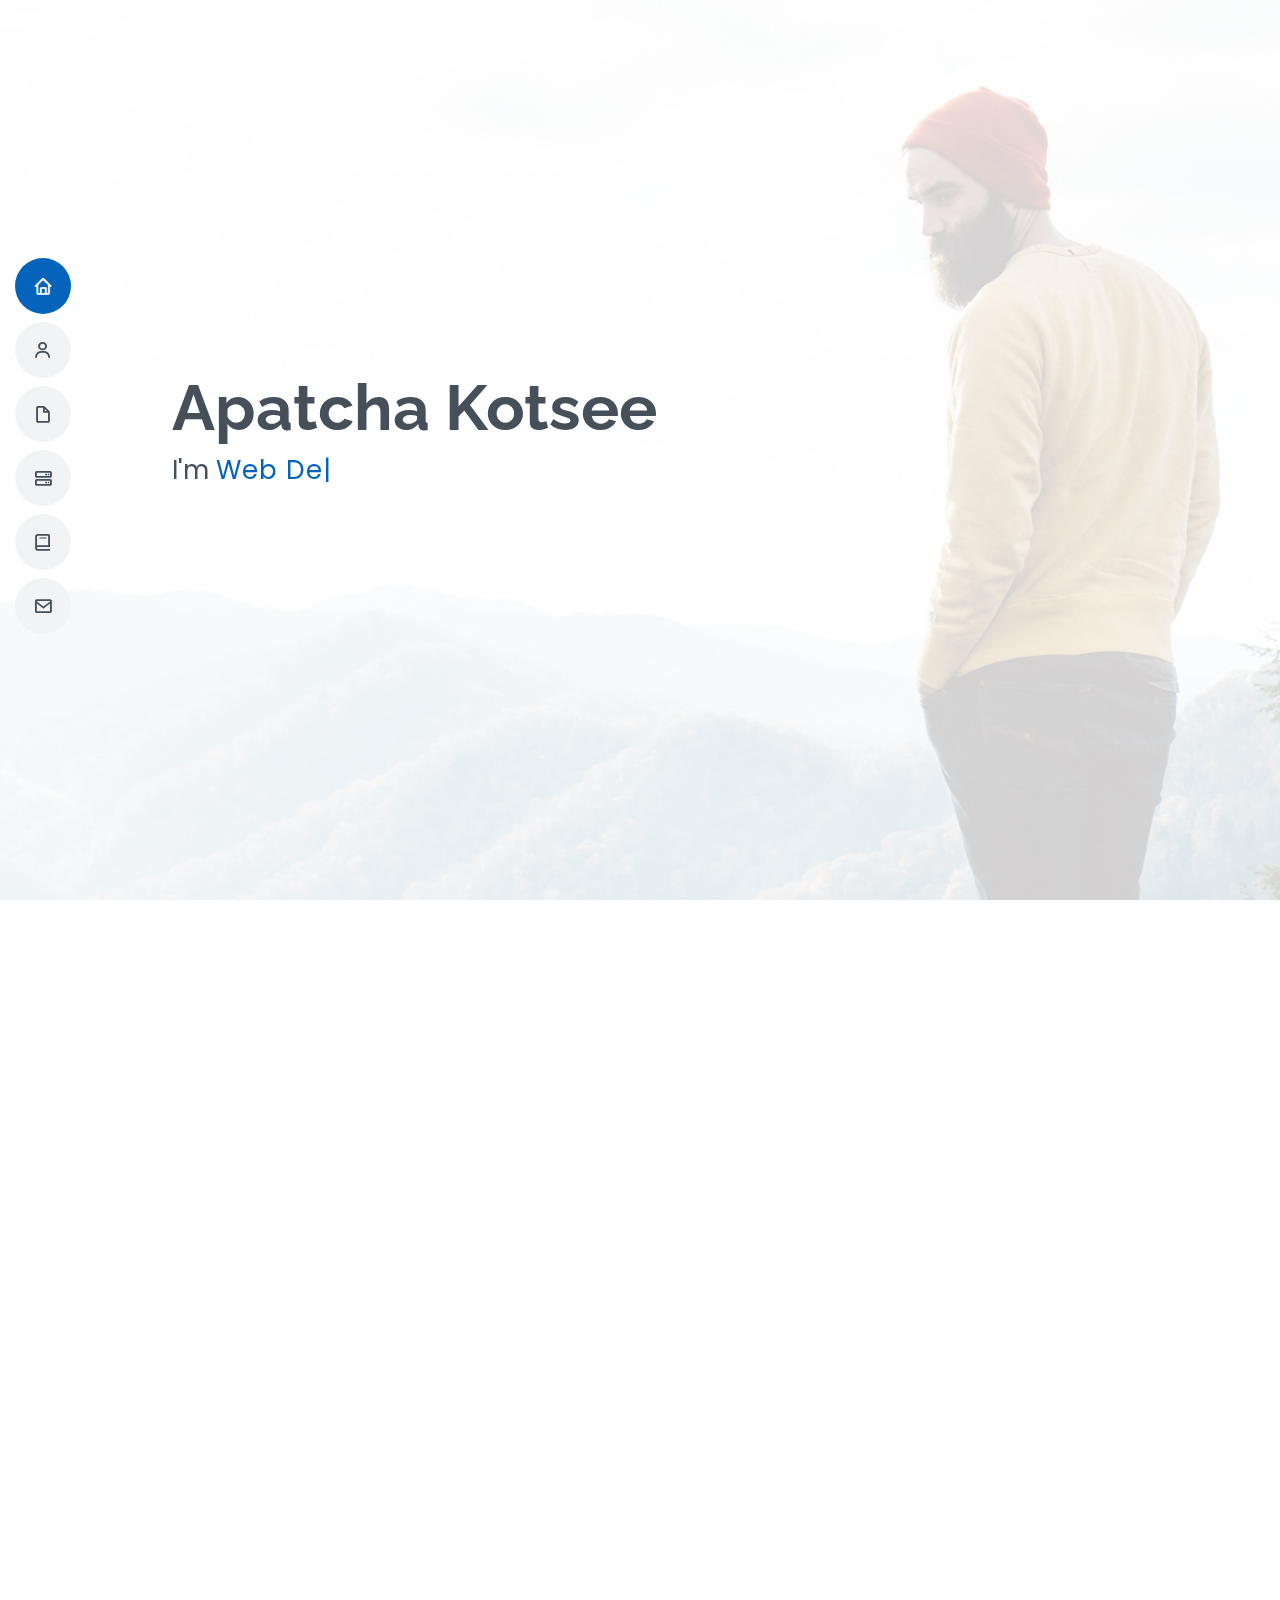
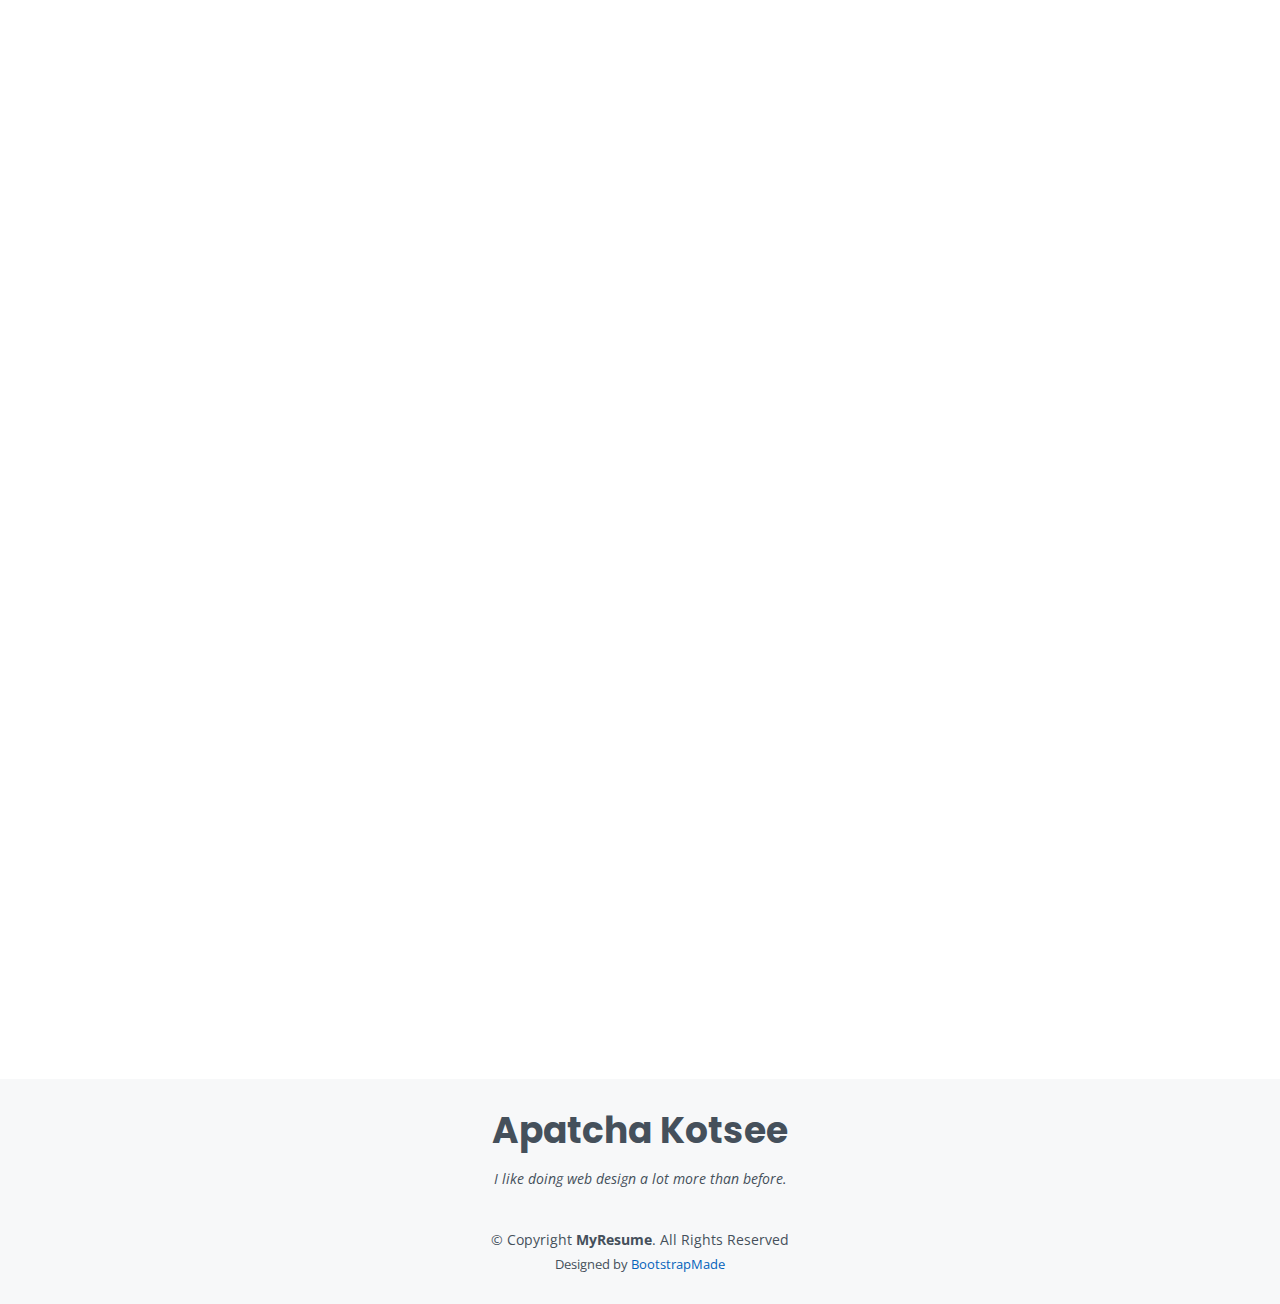
<file: index.html>
<!DOCTYPE html>
<html lang="en">
  <head>
    <meta http-equiv="content-type" content="text/html; charset=utf-8">
    <meta content="width=device-width, initial-scale=1.0" name="viewport">
    <title>Apatcha Kotsee's RESUME</title>
    <!-- Favicons -->
    <link href="assets/img/favicon.png" rel="icon">
    <link href="assets/img/apple-touch-icon.png" rel="apple-touch-icon">
    <!-- Google Fonts -->
    <link href="https://fonts.googleapis.com/css?family=Open+Sans:300,300i,400,400i,600,600i,700,700i%7CRaleway:300,300i,400,400i,500,500i,600,600i,700,700i%7CPoppins:300,300i,400,400i,500,500i,600,600i,700,700i"

      rel="stylesheet">
    <meta name="author" content="Apatcha Kotsee">
    <meta name="description" content="Apatcha Kotsee's Resume and About Fact such as Education and Experience">
    <meta name="keywords" content="Apatcha Kotsee, RESUME, Web Designer, ABOUT, SKILLS, FACT">
    <!-- Vendor CSS Files -->
    <link href="assets/vendor/aos/aos.css" rel="stylesheet">
    <link href="assets/vendor/bootstrap/css/bootstrap.min.css" rel="stylesheet">
    <link href="assets/vendor/bootstrap-icons/bootstrap-icons.css" rel="stylesheet">
    <link href="assets/vendor/boxicons/css/boxicons.min.css" rel="stylesheet">
    <link href="assets/vendor/glightbox/css/glightbox.min.css" rel="stylesheet">
    <link href="assets/vendor/swiper/swiper-bundle.min.css" rel="stylesheet">
    <!-- Template Main CSS File -->
    <link href="assets/css/style.css" rel="stylesheet">
    <!-- =======================================================
  * Template Name: MyResume - v4.9.2  * Template URL: https://bootstrapmade.com/free-html-bootstrap-template-my-resume/  * Author: BootstrapMade.com  * License: https://bootstrapmade.com/license/  ======================================================== -->
  </head>
  <body> <!-- ======= Mobile nav toggle button ======= -->
    <!-- <button type="button" class="mobile-nav-toggle d-xl-none"><i class="bi bi-list mobile-nav-toggle"></i></button> -->
    <!-- ======= Header ======= -->
    <header id="header" class="d-flex flex-column justify-content-center">
      <nav id="navbar" class="navbar nav-menu">
        <ul>
          <li><a href="#hero" class="nav-link scrollto active"> <i class="bx bx-home"></i>
              <span>Home</span></a></li>
          <li><a href="#about" class="nav-link scrollto"> <i class="bx bx-user">
              </i> <span>About</span></a></li>
          <li><a href="#resume" class="nav-link scrollto"> <i class="bx bx-file-blank">
              </i> <span>Resume</span></a></li>
          <li><a href="#services" class="nav-link scrollto active"> <i class="bx bx-server"></i>
              <span>Services</span></a></li>
          <li><a href="#testimonials" class="nav-link scrollto"> <i class="bx bx-book">
              </i> <span>Testimonials</span></a></li>
          <li><a href="#contact" class="nav-link scrollto"> <i class="bx bx-envelope">
              </i> <span>Contact</span> </a></li>
        </ul>
      </nav>
      <!-- .nav-menu --> </header>
    <!-- End Header -->
    <!-- ======= Hero Section ======= -->
    <section id="hero" class="d-flex flex-column justify-content-center">
      <div class="container" data-aos="zoom-in" data-aos-delay="100">
        <h1>Apatcha Kotsee</h1>
        <p>I'm <span class="typed" data-typed-items="Web Designer, Tutorails English and Chinese"></span></p>
        <div class="social-links"> </div>
      </div>
    </section>
    <!-- End Hero -->
    <main id="main">
      <!-- ======= About Section ======= -->
      <section id="about" class="about">
        <div class="container" data-aos="fade-up">
          <div class="section-title">
            <h2>About</h2>
            <p>I'm a student of the Faculty of Arts, Silpakorn University Sanam
              Chandra Palace Campus, majoring in Infolibrary, Chinese minor
              study.</p>
          </div>
          <div class="row">
            <div class="col-lg-4"> <img src="assets/img/1.jpg" class="img-fluid"

                alt="Apatcha Kotsee in School Uniform"> </div>
            <div class="col-lg-8 pt-4 pt-lg-0 content">
              <h3>Student of the Faculty of Arts, majoring in Infolibrary,
                Chinese minor study.</h3>
              <p class="fst-italic"> I'm a student of the Faculty of Arts,
                Silpakorn University, Sanam Chandra Palace Campus. But I have
                experience in Web Designing and Web Building. </p>
              <div class="row">
                <div class="col-lg-6">
                  <ul>
                    <li> <strong>Name:</strong> <span>Apatcha Kotsee</span></li>
                    <li> <strong>Website:</strong> <span>https://apatchaa.github.io/apatcha/</span></li>
                    <li> <strong>Phone:</strong> <span>0934678145</span></li>
                    <li> <strong>City:</strong> <span>Nakhon Pathom, Thailand</span></li>
                  </ul>
                </div>
                <div class="col-lg-6">
                  <ul>
                    <li> <strong>Age:</strong> <span>20</span></li>
                    <li> <strong>Birthday:</strong> <span>2 December 2001</span></li>
                    <li> <strong>PhEmailone:</strong> <span>at014412@gmail.com</span></li>
                    <li> <strong>Deegree:</strong> <span>Bachelor of Arts</span></li>
                  </ul>
                </div>
              </div>
              <p> I'm a student of the Faculty of Arts, Silpakorn University,
                Sanam Chandra Palace Campus. And interested in Web Designing, So
                I studied Web Design, and I like Web Design even more before. </p>
            </div>
          </div>
        </div>
      </section>
      <!-- End About Section -->
      <!-- ======= Facts Section ======= -->
      <section id="facts" class="facts">
        <div class="container" data-aos="fade-up">
          <div class="section-title">
            <h2>Facts</h2>
            <p>I'm a student of the Faculty of Arts, Silpakorn University, Sanam
              Chandra Palace Campus. And interested in Web Designing, So I
              studying Web Design, and now I can already do Web Design. Other
              than do Web Design I also can build a website, publishing a
              website and communicate in English and Chinese as well.</p>
          </div>
          <div class="row">
            <div class="col-lg-3 col-md-6">
              <div class="count-box"> <i class="bi bi-emoji-smile"></i><span data-purecounter-start="0"

                  data-purecounter-end="172" data-purecounter-duration="1" class="purecounter"></span>
                <p>Happy Clients</p>
              </div>
            </div>
            <div class="col-lg-3 col-md-6 mt-5 mt-md-0">
              <div class="count-box"> <i class="bi bi-journal -richtext"></i> <span

                  data-purecounter-start="0" data-purecounter-end="45" data-purecounter-duration="1"

                  class="purecounter"></span>
                <p>English Projects</p>
              </div>
            </div>
            <div class="col-lg-3 col-md-6 mt-5 mt-lg-0">
              <div class="count-box"> <i class="bi bi-journal -richtext"></i><span

                  data-purecounter-start="0" data-purecounter-end="21" data-purecounter-duration="1"

                  class="purecounter"></span>
                <p>Chinese Project</p>
              </div>
            </div>
            <div class="col-lg-3 col-md-6 mt-5 mt-lg-0">
              <div class="count-box"> <i class="bi bi-headset"></i><span data-purecounter-start="0"

                  data-purecounter-end="5184" data-purecounter-duration="1" class="purecounter"></span>
                <p>Hours Of Support</p>
              </div>
            </div>
          </div>
        </div>
      </section>
      <!-- End Facts Section -->
      <!-- ======= Skills Section ======= -->
      <section id="skills" class="skills section-bg">
        <div class="container" data-aos="fade-up">
          <div class="section-title">
            <h2>Skills</h2>
            <p>I believe in my Chinese, English, and web design abilities. And I
              also believe that I will be able to perform my assignments
              effectively.</p>
          </div>
          <div class="row skills-content">
            <div class="col -lg-2"> </div>
            <div class="col-lg-8">
              <div class="progress"> <span class="skill">Microsoft365<i class="val">90%</i></span>
                <div class="progress-bar-wrap">
                  <div class="progress-bar" role="progressbar" aria-valuenow="90"

                    aria-valuemin="0" aria-valuemax="100" style="width: 0%;"> </div>
                </div>
              </div>
              <div class="progress"> <span class="skill">HTML <i class="val">90%</i></span>
                <div class="progress-bar-wrap">
                  <div class="progress-bar" role="progressbar" aria-valuenow="90"

                    aria-valuemin="0" aria-valuemax="100" style="width: 0%;"> </div>
                </div>
              </div>
              <div class="progress"> <span class="skill">CSS <i class="val">75%</i></span>
                <div class="progress-bar-wrap">
                  <div class="progress-bar" role="progressbar" aria-valuenow="75"

                    aria-valuemin="0" aria-valuemax="100" style="width: 0%;"> </div>
                </div>
              </div>
              <div class="progress"> <span class="skill">JavaScript <i class="val">90%</i></span>
                <div class="progress-bar-wrap">
                  <div class="progress-bar" role="progressbar" aria-valuenow="90"

                    aria-valuemin="0" aria-valuemax="100" style="width: 0%;"> </div>
                </div>
              </div>
              <div class="progress"> <span class="skill">Photoshop <i class="val">75%</i></span>
                <div class="progress-bar-wrap">
                  <div class="progress-bar" role="progressbar" aria-valuenow="75"

                    aria-valuemin="0" aria-valuemax="100" style="width: 0%;"> </div>
                </div>
              </div>
              <div class="progress"> <span class="skill">Thai language <i class="val">100%</i></span>
                <div class="progress-bar-wrap">
                  <div class="progress-bar" role="progressbar" aria-valuenow="100"

                    aria-valuemin="0" aria-valuemax="100" style="width: 0%;"> </div>
                </div>
              </div>
              <div class="progress"> <span class="skill">English language <i class="val">75%</i></span>
                <div class="progress-bar-wrap">
                  <div class="progress-bar" role="progressbar" aria-valuenow="75"

                    aria-valuemin="0" aria-valuemax="100" style="width: 0%;"> </div>
                </div>
              </div>
              <div class="progress"> <span class="skill">Chinese language <i class="val">75%</i></span>
                <div class="progress-bar-wrap">
                  <div class="progress-bar" role="progressbar" aria-valuenow="75"

                    aria-valuemin="0" aria-valuemax="100" style="width: 0%;"> </div>
                </div>
              </div>
            </div>
            <div class="col-lg-2"> </div>
          </div>
        </div>
      </section>
      <!-- End Skills Section -->
      <!-- ======= Resume Section ======= -->
      <section id="resume" class="resume">
        <div class="container" data-aos="fade-up">
          <div class="section-title">
            <h2>Resume</h2>
            <p>Before I came to study Web Design. I was interested in Web
              Designing and studied it little by little during high school. And
              now I've studied Web Design as I want. </p>
          </div>
          <div class="row">
            <div class="col-lg-6">
              <h3 class="resume-title">Sumary</h3>
              <div class="resume-item pb-0">
                <h4>Apatcha Kotsee</h4>
                <p><em>Experience in Web Designing and Building a Website since
                    starting studying for the present. And also has been
                    practicing Website Building and publishing.</em></p>
                <ul>
                  <li>Silpakorn University, 73000</li>
                  <li>034 256 709</li>
                  <li>arts@su.ac.th</li>
                </ul>
              </div>
              <h3 class="resume-title">Education</h3>
              <div class="resume-item">
                <h4>Bachelor of Arts</h4>
                <h5>2020 - Present</h5>
                <p><em>Silpakorn University, Nakhon Pathom, Thailand</em></p>
                <p>I'm a student of the Faculty of Arts, Silpakorn University,
                  Sanam Chandra Palace Campus. And interested in Web Designing,
                  So I studying Web Design, and now I can already do Web Design.
                  Other than do Web Design I also can build a website,
                  publishing a website and communicate in English and Chinese as
                  well.</p>
              </div>
              <div class="resume-item">
                <h4>High School Certificate in the Mathematics - Science
                  Programme</h4>
                <h5>2013 - 2019</h5>
                <p><em>Buengkan High School, Buengkan, Thailand</em></p>
                <p>Before I came to study Web Design. I was interested in Web
                  Designing and studied it little by little during high school.
                  And now I've studied Web Design as I want. And now I can
                  already do Web Design.</p>
              </div>
            </div>
            <div class="col-lg-6">
              <h3 class="resume-title">Experience</h3>
              <div class="resume-item">
                <h4>Do Web Design</h4>
                <h5>2020 - Present</h5>
                <p><em>Silpakorn Sanam Chandra palace campus, Nakhon Pathom, TH
                  </em></p>
                <ul>
                  <li>I studying Web Design, and now I can already do Web
                    Design. Other than do Web Design I also can build a website,
                    publishing a website. </li>
                  <li>I can do Website Design and Build a Website, because I'm
                    studying in Web Design, so I can do Web Design and Build a
                    Website in other languages.</li>
                  <li>Experience in Web Designing and Building a Website since
                    starting studying for the present. And also has been
                    practicing Website Building and publishing</li>
                </ul>
              </div>
              <div class="resume-item">
                <h4>Teach Chinese and English</h4>
                <h5>2017 - 2021</h5>
                <p><em>Tha Som Hong School, Buengkan, TH</em></p>
                <ul>
                  <li>Teach basic Chinese to elementary school students, for
                    example counting numbers, greeting, reading, and writing
                    Pinyin.</li>
                  <li>Teach basic English to elementary school students, for
                    example counting numbers, greeting, reading, and writing.</li>
                  <li>Translating storybooks in English and Chinese for
                    elementary school students to practice reading.</li>
                </ul>
              </div>
            </div>
          </div>
        </div>
      </section>
      <!-- End Resume Section -->
      <!-- ======= Services Section ======= -->
      <section id="services" class="services">
        <div class="container" data-aos="fade-up">
          <div class="section-title">
            <h2><a href="">SERVICES</a></h2>
            <p>I practice my skills and abilities often. To develop their own
              skills to be better than before and to understand what they are
              doing better.</p>
          </div>
          <div class="row">
            <div class="col-lg-4 col-md-6 d-flex align-items-stretch" data-aos="zoom-in"

              data-aos-delay="100">
              <div class="icon-box iconbox-blue">
                <div class="icon">
                  <svg width="100" height="100" viewBox="0 0 600 600" xmlns="http://www.w3.org/2000/svg">
                    <path stroke="none" stroke-width="0" fill="#f5f5f5" d="M300,521.0016835830174C376.1290562159157,517.8887921683347,466.0731472004068,529.7835943286574,510.70327084640275,468.03025145048787C554.3714126377745,407.6079735673963,508.03601936045806,328.9844924480964,491.2728898941984,256.3432110539036C474.5976632858925,184.082847569629,479.9380746630129,96.60480741107993,416.23090153303,58.64404602377083C348.86323505073057,18.502131276798302,261.93793281208167,40.57373210992963,193.5410806939664,78.93577620505333C130.42746243093433,114.334589627462,98.30271207620316,179.96522072025542,76.75703585869454,249.04625023123273C51.97151888228291,328.5150500222984,13.704378332031375,421.85034740162234,66.52175969318436,486.19268352777647C119.04800174914682,550.1803526380478,217.28368757567262,524.383925680826,300,521.0016835830174"></path>
                  </svg> </div>
                <h4>Reading</h4>
                <p>I really like reading foreign books, especially Chinese
                  books, and English books. That makes me understand more words.</p>
              </div>
            </div>
            <div class="col-lg-4 col-md-6 d-flex align-items-stretch mt-4 mt-md-0"

              data-aos="zoom-in" data-aos-delay="200">
              <div class="icon-box iconbox-orange ">
                <div class="icon">
                  <svg width="100" height="100" viewBox="0 0 600 600" xmlns="http://www.w3.org/2000/svg">
                    <path stroke="none" stroke-width="0" fill="#f5f5f5" d="M300,582.0697525312426C382.5290701553225,586.8405444964366,449.9789794690241,525.3245884688669,502.5850820975895,461.55621195738473C556.606425686781,396.0723002908107,615.8543463187945,314.28637112970534,586.6730223649479,234.56875336149918C558.9533121215079,158.8439757836574,454.9685369536778,164.00468322053177,381.49747125262974,130.76875717737553C312.15926192815925,99.40240125094834,248.97055460311594,18.661163978235184,179.8680185752513,50.54337015887873C110.5421016452524,82.52863877960104,119.82277516462835,180.83849132639028,109.12597500060166,256.43424936330496C100.08760227029461,320.3096726198365,92.17705696193138,384.0621239912766,124.79988738764834,439.7174275375508C164.83382741302287,508.01625554203684,220.96474134820875,577.5009287672846,300,582.0697525312426"></path>
                  </svg> </div>
                <h4>Writing</h4>
                <p>I practice writing short articles often. both Chinese and
                  English to improve grammar and creativity. </p>
              </div>
            </div>
            <div class="col-lg-4 col-md-6 d-flex align-items-stretch mt-4 mt-lg-0"

              data-aos="zoom-in" data-aos-delay="300">
              <div class="icon-box iconbox-pink">
                <div class="icon">
                  <svg width="100" height="100" viewBox="0 0 600 600" xmlns="http://www.w3.org/2000/svg">
                    <path stroke="none" stroke-width="0" fill="#f5f5f5" d="M300,541.5067337569781C382.14930387511276,545.0595476570109,479.8736841581634,548.3450877840088,526.4010558755058,480.5488172755941C571.5218469581645,414.80211281144784,517.5187510058486,332.0715597781072,496.52539010469104,255.14436215662573C477.37192572678356,184.95920475031193,473.57363656557914,105.61284051026155,413.0603344069578,65.22779650032875C343.27470386102294,18.654635553484475,251.2091493199835,5.337323636656869,175.0934190732945,40.62881213300186C97.87086631185822,76.43348514350839,51.98124368387456,156.15599469081315,36.44837278890362,239.84606092416172C21.716077023791087,319.22268207091537,43.775223500013084,401.1760424656574,96.891909868211,461.97329694683043C147.22146801428983,519.5804099606455,223.5754009179313,538.201503339737,300,541.5067337569781"></path>
                  </svg> </div>
                <h4>Listening</h4>
                <p>I practice listening to short conversations. Both Chinese and
                  English for better listening in both languages.</p>
              </div>
            </div>
            <div class="col-lg-2"> </div>
            <div class="col-lg-4 col-md-6 d-flex align-items-stretch mt-4" data-aos="zoom-in"

              data-aos-delay="100">
              <div class="icon-box iconbox-yellow">
                <div class="icon">
                  <svg width="100" height="100" viewBox="0 0 600 600" xmlns="http://www.w3.org/2000/svg">
                    <path stroke="none" stroke-width="0" fill="#f5f5f5" d="M300,503.46388370962813C374.79870501325706,506.71871716319447,464.8034551963731,527.1746412648533,510.4981551193396,467.86667711651364C555.9287308511215,408.9015244558933,512.6030010748507,327.5744911775523,490.211057578863,256.5855673507754C471.097692560561,195.9906835881958,447.69079081568157,138.11976852964426,395.19560036434837,102.3242989838813C329.3053358748298,57.3949838291264,248.02791733380457,8.279543830951368,175.87071277845988,42.242879143198664C103.41431057327972,76.34704239035025,93.79494320519305,170.9812938413882,81.28167332365135,250.07896920659033C70.17666984294237,320.27484674793965,64.84698225790005,396.69656628748305,111.28512138212992,450.4950937839243C156.20124167950087,502.5303643271138,231.32542653798444,500.4755392045468,300,503.46388370962813"></path>
                  </svg> </div>
                <h4>Speaking</h4>
                <p>I like to talk to foreigners to improve my pronunciation and
                  to speak more fluently.</p>
              </div>
            </div>
            <div class="col-lg-4 col-md-6 d-flex align-items-stretch mt-4" data-aos="zoom-in"

              data-aos-delay="200">
              <div class="icon-box iconbox-red">
                <div class="icon">
                  <svg width="100" height="100" viewBox="0 0 600 600" xmlns="http://www.w3.org/2000/svg">
                    <path stroke="none" stroke-width="0" fill="#f5f5f5" d="M300,532.3542879108572C369.38199826031484,532.3153073249985,429.10787420159085,491.63046689027357,474.5244479745417,439.17860296908856C522.8885846962883,383.3225815378663,569.1668002868075,314.3205725914397,550.7432151929288,242.7694973846089C532.6665558377875,172.5657663291529,456.2379748765914,142.6223662098291,390.3689995646985,112.34683881706744C326.66090330228417,83.06452184765237,258.84405631176094,53.51806209861945,193.32584062364296,78.48882559362697C121.61183558270385,105.82097193414197,62.805066853699245,167.19869350419734,48.57481801355237,242.6138429142374C34.843463184063346,315.3850353017275,76.69343916112496,383.4422959591041,125.22947124332185,439.3748458443577C170.7312796277747,491.8107796887764,230.57421082200815,532.3932930995766,300,532.3542879108572"></path>
                  </svg> </div>
                <h4>Do Web Designing</h4>
                <p>I practice web design as I have learned so I can remember how
                  to do it.</p>
              </div>
            </div>
            <div class="col-lg-2"> </div>
          </div>
        </div>
      </section>
      <!-- End Services Section -->
      <!-- ======= Testimonials Section ======= -->
      <section id="testimonials" class="testimonials section-bg">
        <div class="container" data-aos="fade-up">
          <div class="section-title">
            <h2>Testimonials</h2>
          </div>
          <div class="testimonials-slider swiper" data-aos="fade-up" data-aos-delay="100">
            <div class="swiper-wrapper">
              <div class="swiper-slide">
                <div class="testimonial-item"> <img src="assets/img/testimonials/pink.jpg"

                    class="testimonial-img" alt="A girl taking photo with baeutiful sky in the morning">
                  <h3>Wilasinee Seephonngeon</h3>
                  <h4>Bachelor of Engineering Electronics and Computer System</h4>
                  <p> She is the older sister of the child that I teach Chinese
                    and English to. Nowadays she's a a student of Engineering,
                    Silpakorn Universit Sanam Chandra Palace Campus, majoring in
                    Engineering Electronics and Computer System. </p>
                </div>
              </div>
              <!-- End testimonial item -->
              <div class="swiper-slide">
                <div class="testimonial-item"> <img src="assets/img/testimonials/aom.jpg"

                    class="testimonial-img" alt="A girl with blue knitted hat and purple T-shirt in cafe">
                  <h3>Panvasa Phonwongsa</h3>
                  <h4>Bachelor of Science Program in Information Technology.</h4>
                  <p> She is the older sister of the child that I teach Chinese
                    and English to. Nowadays she's a a student of Science,
                    Silpakorn Universit Sanam Chandra Palace Campus, majoring in
                    Information Technology. </p>
                </div>
              </div>
              <!-- End testimonial item -->
              <div class="swiper-slide">
                <div class="testimonial-item"> <img src="assets/img/testimonials/poy.jpg"

                    class="testimonial-img" alt="A girl in School Uniform is smiling">
                  <h3>Premmanee Kaewthep</h3>
                  <h4>Bachelor of School of Nursing</h4>
                  <p> She is the older sister of the child that I teach English
                    to. Nowadays she's a student of School of Nursing at
                    University of Phayao, majoring in Nursing Science. </p>
                </div>
              </div>
              <!-- End testimonial item -->
              <div class="swiper-slide">
                <div class="testimonial-item"> <img src="assets/img/testimonials/pom.jpg"

                    class="testimonial-img" alt="A girl in School Uniform is smiling">
                  <h3>Phannipa Sanphanlam</h3>
                  <h4>Bachelor of Law</h4>
                  <p> She is the older sister of the child that I teach Chinese
                    and English to. Nowadays she's a student of Law at Mae Fah
                    Luang University, majoring in Bachelor of Laws. </p>
                </div>
              </div>
              <!-- End testimonial item --> </div>
          </div>
        </div>
      </section>
      <!-- End Testimonials Section -->
      <!-- ======= Contact Section ======= -->
      <section id="contact" class="contact">
        <div class="container" data-aos="fade-up">
          <div class="section-title">
            <h2>Contact</h2>
          </div>
          <div class="row mt-1">
            <div class="col-lg-4">
              <div class="info">
                <div class="address">
                  <h4>Location:</h4>
                  <p>Sanam Chan Sub-district, Mueang District, Nakhon Pathom,
                    73000</p>
                </div>
                <div class="email">
                  <h4>Email:</h4>
                  <p>kotsee_a@silpakorn.edu</p>
                </div>
                <div class="phone">
                  <h4>Call:</h4>
                  <p>0934678145</p>
                </div>
              </div>
            </div>
            <div class="col-lg-8 mt-5 mt-lg-0">
              <form action="forms/contact.php" method="post" role="form" class="php-email-form">
                <div class="row">
                  <div class="col-md-6 form-group"> <input name="name" class="form-control"

                      id="name" placeholder="Your Name" required="" type="text">
                  </div>
                  <div class="col-md-6 form-group mt-3 mt-md-0"> <input class="form-control"

                      name="email" id="email" placeholder="Your Email" required=""

                      type="email"> </div>
                </div>
                <div class="form-group mt-3"> <input class="form-control" name="subject"

                    id="subject" placeholder="Subject" required="" type="text">
                </div>
                <div class="form-group mt-3"> <textarea class="form-control" name="message"

rows="5" placeholder="Message" required=""></textarea> </div>
                <div class="my-3">
                  <div class="loading">Loading</div>
                  <div class="sent-message">Your message has been sent. Thank
                    you!</div>
                </div>
                <div class="text-center"><button type="submit">Send Message</button></div>
              </form>
            </div>
          </div>
        </div>
      </section>
      <!-- End Contact Section --> </main>
    <!-- End #main -->
    <!-- ======= Footer ======= -->
    <footer id="footer">
      <div class="container">
        <h3>Apatcha Kotsee</h3>
        <p>I like doing web design a lot more than before.</p>
        <div class="social-links"> </div>
        <div class="copyright"> © Copyright <strong><span>MyResume</span></strong>.
          All Rights Reserved </div>
        <div class="credits">
          <!-- All the links in the footer should remain intact. -->
          <!-- You can delete the links only if you purchased the pro version. -->
          <!-- Licensing information: [license-url] -->
          <!-- Purchase the pro version with working PHP/AJAX contact form: https://bootstrapmade.com/free-html-bootstrap-template-my-resume/ -->
          Designed by <a href="https://bootstrapmade.com/">BootstrapMade</a> </div>
      </div>
    </footer>
    <!-- End Footer -->
    <!-- Vendor JS Files -->
    <script src="assets/vendor/purecounter/purecounter_vanilla.js"></script>
    <script src="assets/vendor/aos/aos.js"></script>
    <script src="assets/vendor/bootstrap/js/bootstrap.bundle.min.js"></script>
    <script src="assets/vendor/glightbox/js/glightbox.min.js"></script>
    <script src="assets/vendor/isotope-layout/isotope.pkgd.min.js"></script>
    <script src="assets/vendor/swiper/swiper-bundle.min.js"></script>
    <script src="assets/vendor/typed.js/typed.min.js"></script>
    <script src="assets/vendor/waypoints/noframework.waypoints.js"></script>
    <script src="assets/vendor/php-email-form/validate.js"></script>
    <!-- Template Main JS File -->
    <script src="assets/js/main.js"></script>
  </body>
</html>
</file>
<file: assets/css/style.css>
/**
* Template Name: MyResume - v4.9.1
* Template URL: https://bootstrapmade.com/free-html-bootstrap-template-my-resume/
* Author: BootstrapMade.com
* License: https://bootstrapmade.com/license/
*/

/*--------------------------------------------------------------
# General
--------------------------------------------------------------*/
body {
  font-family: "Open Sans", sans-serif;
  color: #272829;
}

a {
  color: #0563bb;
  text-decoration: none;
}

a:hover {
  color: #067ded;
  text-decoration: none;
}

h1,
h2,
h3,
h4,
h5,
h6 {
  font-family: "Raleway", sans-serif;
}

/*--------------------------------------------------------------
# Back to top button
--------------------------------------------------------------*/
.back-to-top {
  position: fixed;
  visibility: hidden;
  opacity: 0;
  right: 15px;
  bottom: 15px;
  z-index: 996;
  background: #0563bb;
  width: 40px;
  height: 40px;
  border-radius: 50px;
  transition: all 0.4s;
}

.back-to-top i {
  font-size: 28px;
  color: #fff;
  line-height: 0;
}

.back-to-top:hover {
  background: #0678e3;
  color: #fff;
}

.back-to-top.active {
  visibility: visible;
  opacity: 1;
}

/*--------------------------------------------------------------
# Preloader
--------------------------------------------------------------*/
#preloader {
  position: fixed;
  top: 0;
  left: 0;
  right: 0;
  bottom: 0;
  z-index: 9999;
  overflow: hidden;
  background: #fff;
}

#preloader:before {
  content: "";
  position: fixed;
  top: calc(50% - 30px);
  left: calc(50% - 30px);
  border: 6px solid #0563bb;
  border-top-color: #fff;
  border-bottom-color: #fff;
  border-radius: 50%;
  width: 60px;
  height: 60px;
  -webkit-animation: animate-preloader 1s linear infinite;
  animation: animate-preloader 1s linear infinite;
}

@-webkit-keyframes animate-preloader {
  0% {
    transform: rotate(0deg);
  }

  100% {
    transform: rotate(360deg);
  }
}

@keyframes animate-preloader {
  0% {
    transform: rotate(0deg);
  }

  100% {
    transform: rotate(360deg);
  }
}

/*--------------------------------------------------------------
# Disable aos animation delay on mobile devices
--------------------------------------------------------------*/
@media screen and (max-width: 768px) {
  [data-aos-delay] {
    transition-delay: 0 !important;
  }
}

/*--------------------------------------------------------------
# Header
--------------------------------------------------------------*/
#header {
  position: fixed;
  top: 0;
  left: 0;
  bottom: 0;
  z-index: 9997;
  transition: all 0.5s;
  padding: 15px;
  overflow-y: auto;
}

@media (max-width: 991px) {
  #header {
    width: 300px;
    background: #fff;
    border-right: 1px solid #e6e9ec;
    left: -300px;
  }
}

@media (min-width: 991px) {
  #main {
    margin-left: 100px;
  }
}

/*--------------------------------------------------------------
# Navigation Menu
--------------------------------------------------------------*/
/**
* Desktop Navigation 
*/
.nav-menu {
  padding: 0;
  display: block;
}

.nav-menu * {
  margin: 0;
  padding: 0;
  list-style: none;
}

.nav-menu>ul>li {
  position: relative;
  white-space: nowrap;
}

.nav-menu a,
.nav-menu a:focus {
  display: flex;
  align-items: center;
  color: #45505b;
  padding: 10px 18px;
  margin-bottom: 8px;
  transition: 0.3s;
  font-size: 15px;
  border-radius: 50px;
  background: #f2f3f5;
  height: 56px;
  width: 100%;
  overflow: hidden;
  transition: 0.3s;
}

.nav-menu a i,
.nav-menu a:focus i {
  font-size: 20px;
}

.nav-menu a span,
.nav-menu a:focus span {
  padding: 0 5px 0 7px;
  color: #45505b;
}

@media (min-width: 992px) {

  .nav-menu a,
  .nav-menu a:focus {
    width: 56px;
  }

  .nav-menu a span,
  .nav-menu a:focus span {
    display: none;
    color: #fff;
  }
}

.nav-menu a:hover,
.nav-menu .active,
.nav-menu .active:focus,
.nav-menu li:hover>a {
  color: #fff;
  background: #0563bb;
}

.nav-menu a:hover span,
.nav-menu .active span,
.nav-menu .active:focus span,
.nav-menu li:hover>a span {
  color: #fff;
}

.nav-menu a:hover,
.nav-menu li:hover>a {
  width: 100%;
  color: #fff;
}

.nav-menu a:hover span,
.nav-menu li:hover>a span {
  display: block;
}

/**
* Mobile Navigation 
*/
.mobile-nav-toggle {
  position: fixed;
  right: 10px;
  top: 10px;
  z-index: 9998;
  border: 0;
  background: none;
  font-size: 28px;
  transition: all 0.4s;
  outline: none !important;
  line-height: 0;
  cursor: pointer;
  border-radius: 50px;
  padding: 5px;
}

.mobile-nav-toggle i {
  color: #45505b;
}

.mobile-nav-active {
  overflow: hidden;
}

.mobile-nav-active #header {
  left: 0;
}

.mobile-nav-active .mobile-nav-toggle {
  color: #fff;
  background-color: #0563bb;
}

/*--------------------------------------------------------------
# Hero Section
--------------------------------------------------------------*/
#hero {
  width: 100%;
  height: 100vh;
  background: url("../img/hero-bg.jpg") top right no-repeat;
  background-size: cover;
  position: relative;
}

@media (min-width: 992px) {
  #hero {
    padding-left: 160px;
  }
}

#hero:before {
  content: "";
  background: rgba(255, 255, 255, 0.8);
  position: absolute;
  bottom: 0;
  top: 0;
  left: 0;
  right: 0;
}

#hero h1 {
  margin: 0;
  font-size: 64px;
  font-weight: 700;
  line-height: 56px;
  color: #45505b;
}

#hero p {
  color: #45505b;
  margin: 15px 0 0 0;
  font-size: 26px;
  font-family: "Poppins", sans-serif;
}

#hero p span {
  color: #0563bb;
  letter-spacing: 1px;
}

#hero .social-links {
  margin-top: 30px;
}

#hero .social-links a {
  font-size: 24px;
  display: inline-block;
  color: #45505b;
  line-height: 1;
  margin-right: 20px;
  transition: 0.3s;
}

#hero .social-links a:hover {
  color: #0563bb;
}

@media (max-width: 992px) {
  #hero {
    text-align: center;
  }

  #hero h1 {
    font-size: 32px;
    line-height: 36px;
  }

  #hero p {
    margin-top: 10px;
    font-size: 20px;
    line-height: 24px;
  }
}

/*--------------------------------------------------------------
# Sections General
--------------------------------------------------------------*/
section {
  padding: 60px 0;
  overflow: hidden;
}

.section-title {
  text-align: center;
  padding-bottom: 30px;
}

.section-title h2 {
  font-size: 32px;
  font-weight: bold;
  text-transform: uppercase;
  margin-bottom: 20px;
  padding-bottom: 20px;
  position: relative;
  color: #45505b;
}

.section-title h2::before {
  content: "";
  position: absolute;
  display: block;
  width: 120px;
  height: 1px;
  background: #ddd;
  bottom: 1px;
  left: calc(50% - 60px);
}

.section-title h2::after {
  content: "";
  position: absolute;
  display: block;
  width: 40px;
  height: 3px;
  background: #0563bb;
  bottom: 0;
  left: calc(50% - 20px);
}

.section-title p {
  margin-bottom: 0;
}

/*--------------------------------------------------------------
# About
--------------------------------------------------------------*/
.about .content h3 {
  font-weight: 700;
  font-size: 26px;
  color: #728394;
}

.about .content ul {
  list-style: none;
  padding: 0;
}

.about .content ul li {
  margin-bottom: 20px;
  display: flex;
  align-items: center;
}

.about .content ul strong {
  margin-right: 10px;
}

.about .content ul i {
  font-size: 16px;
  margin-right: 5px;
  color: #0563bb;
  line-height: 0;
}

.about .content p:last-child {
  margin-bottom: 0;
}

/*--------------------------------------------------------------
# Facts
--------------------------------------------------------------*/
.facts .count-box {
  padding: 30px 30px 25px 30px;
  margin-top: 30px;
  width: 100%;
  position: relative;
  text-align: center;
  background: #fff;
}

.facts .count-box i {
  position: absolute;
  top: -25px;
  left: 50%;
  transform: translateX(-50%);
  font-size: 24px;
  background: #0563bb;
  color: #fff;
  border-radius: 50px;
  display: inline-flex;
  align-items: center;
  justify-content: center;
  width: 48px;
  height: 48px;
}

.facts .count-box span {
  font-size: 36px;
  display: block;
  font-weight: 600;
  color: #011426;
}

.facts .count-box p {
  padding: 0;
  margin: 0;
  font-family: "Raleway", sans-serif;
  font-size: 14px;
}

/*--------------------------------------------------------------
# Akills
--------------------------------------------------------------*/
.skills .progress {
  height: 60px;
  display: block;
  background: none;
  border-radius: 0;
}

.skills .progress .skill {
  padding: 10px 0;
  margin: 0;
  text-transform: uppercase;
  display: block;
  font-weight: 600;
  font-family: "Poppins", sans-serif;
  color: #45505b;
}

.skills .progress .skill .val {
  float: right;
  font-style: normal;
}

.skills .progress-bar-wrap {
  background: #f2f3f5;
}

.skills .progress-bar {
  width: 1px;
  height: 10px;
  transition: 0.9s;
  background-color: #0563bb;
}

/*--------------------------------------------------------------
# Resume
--------------------------------------------------------------*/
.resume .resume-title {
  font-size: 26px;
  font-weight: 700;
  margin-top: 20px;
  margin-bottom: 20px;
  color: #45505b;
}

.resume .resume-item {
  padding: 0 0 20px 20px;
  margin-top: -2px;
  border-left: 2px solid #0563bb;
  position: relative;
}

.resume .resume-item h4 {
  line-height: 18px;
  font-size: 18px;
  font-weight: 600;
  text-transform: uppercase;
  font-family: "Poppins", sans-serif;
  color: #0563bb;
  margin-bottom: 10px;
}

.resume .resume-item h5 {
  font-size: 16px;
  background: #f7f8f9;
  padding: 5px 15px;
  display: inline-block;
  font-weight: 600;
  margin-bottom: 10px;
}

.resume .resume-item ul {
  padding-left: 20px;
}

.resume .resume-item ul li {
  padding-bottom: 10px;
}

.resume .resume-item:last-child {
  padding-bottom: 0;
}

.resume .resume-item::before {
  content: "";
  position: absolute;
  width: 16px;
  height: 16px;
  border-radius: 50px;
  left: -9px;
  top: 0;
  background: #fff;
  border: 2px solid #0563bb;
}

/*--------------------------------------------------------------
# Portfolio
--------------------------------------------------------------*/
.portfolio .portfolio-item {
  margin-bottom: 30px;
}

.portfolio #portfolio-flters {
  padding: 0;
  margin: 0 auto 25px auto;
  list-style: none;
  text-align: center;
  background: #fff;
  border-radius: 50px;
  padding: 2px 15px;
}

.portfolio #portfolio-flters li {
  cursor: pointer;
  display: inline-block;
  padding: 10px 15px;
  font-size: 14px;
  font-weight: 600;
  line-height: 1;
  text-transform: uppercase;
  color: #272829;
  margin-bottom: 5px;
  transition: all 0.3s ease-in-out;
}

.portfolio #portfolio-flters li:hover,
.portfolio #portfolio-flters li.filter-active {
  color: #0563bb;
}

.portfolio #portfolio-flters li:last-child {
  margin-right: 0;
}

.portfolio .portfolio-wrap {
  transition: 0.3s;
  position: relative;
  overflow: hidden;
  z-index: 1;
  background: rgba(69, 80, 91, 0.8);
}

.portfolio .portfolio-wrap::before {
  content: "";
  background: rgba(255, 255, 255, 0.7);
  position: absolute;
  left: 30px;
  right: 30px;
  top: 30px;
  bottom: 30px;
  transition: all ease-in-out 0.3s;
  z-index: 2;
  opacity: 0;
}

.portfolio .portfolio-wrap .portfolio-info {
  opacity: 0;
  position: absolute;
  top: 0;
  left: 0;
  right: 0;
  bottom: 0;
  text-align: center;
  z-index: 3;
  transition: all ease-in-out 0.3s;
  display: flex;
  flex-direction: column;
  justify-content: center;
  align-items: center;
}

.portfolio .portfolio-wrap .portfolio-info::before {
  display: block;
  content: "";
  width: 48px;
  height: 48px;
  position: absolute;
  top: 35px;
  left: 35px;
  border-top: 3px solid #d7dce1;
  border-left: 3px solid #d7dce1;
  transition: all 0.5s ease 0s;
  z-index: 9994;
}

.portfolio .portfolio-wrap .portfolio-info::after {
  display: block;
  content: "";
  width: 48px;
  height: 48px;
  position: absolute;
  bottom: 35px;
  right: 35px;
  border-bottom: 3px solid #d7dce1;
  border-right: 3px solid #d7dce1;
  transition: all 0.5s ease 0s;
  z-index: 9994;
}

.portfolio .portfolio-wrap .portfolio-info h4 {
  font-size: 20px;
  color: #45505b;
  font-weight: 600;
}

.portfolio .portfolio-wrap .portfolio-info p {
  color: #45505b;
  font-size: 14px;
  text-transform: uppercase;
  padding: 0;
  margin: 0;
}

.portfolio .portfolio-wrap .portfolio-links {
  text-align: center;
  z-index: 4;
}

.portfolio .portfolio-wrap .portfolio-links a {
  color: #45505b;
  margin: 0 2px;
  font-size: 28px;
  display: inline-block;
  transition: 0.3s;
}

.portfolio .portfolio-wrap .portfolio-links a:hover {
  color: #148af9;
}

.portfolio .portfolio-wrap:hover::before {
  top: 0;
  left: 0;
  right: 0;
  bottom: 0;
  opacity: 1;
}

.portfolio .portfolio-wrap:hover .portfolio-info {
  opacity: 1;
}

.portfolio .portfolio-wrap:hover .portfolio-info::before {
  top: 15px;
  left: 15px;
}

.portfolio .portfolio-wrap:hover .portfolio-info::after {
  bottom: 15px;
  right: 15px;
}

/*--------------------------------------------------------------
# Portfolio Details
--------------------------------------------------------------*/
.portfolio-details {
  padding-top: 40px;
}

.portfolio-details .portfolio-details-slider img {
  width: 100%;
}

.portfolio-details .portfolio-details-slider .swiper-pagination {
  margin-top: 20px;
  position: relative;
}

.portfolio-details .portfolio-details-slider .swiper-pagination .swiper-pagination-bullet {
  width: 12px;
  height: 12px;
  background-color: #fff;
  opacity: 1;
  border: 1px solid #0563bb;
}

.portfolio-details .portfolio-details-slider .swiper-pagination .swiper-pagination-bullet-active {
  background-color: #0563bb;
}

.portfolio-details .portfolio-info {
  padding: 30px;
  box-shadow: 0px 0 30px rgba(69, 80, 91, 0.08);
}

.portfolio-details .portfolio-info h3 {
  font-size: 22px;
  font-weight: 700;
  margin-bottom: 20px;
  padding-bottom: 20px;
  border-bottom: 1px solid #eee;
}

.portfolio-details .portfolio-info ul {
  list-style: none;
  padding: 0;
  font-size: 15px;
}

.portfolio-details .portfolio-info ul li+li {
  margin-top: 10px;
}

.portfolio-details .portfolio-description {
  padding-top: 30px;
}

.portfolio-details .portfolio-description h2 {
  font-size: 26px;
  font-weight: 700;
  margin-bottom: 20px;
}

.portfolio-details .portfolio-description p {
  padding: 0;
}

/*--------------------------------------------------------------
# Services
--------------------------------------------------------------*/
.services .icon-box {
  text-align: center;
  padding: 70px 20px 80px 20px;
  transition: all ease-in-out 0.3s;
  background: #fff;
  box-shadow: 0px 5px 90px 0px rgba(110, 123, 131, 0.05);
}

.services .icon-box .icon {
  margin: 0 auto;
  width: 100px;
  height: 100px;
  display: flex;
  align-items: center;
  justify-content: center;
  transition: ease-in-out 0.3s;
  position: relative;
}

.services .icon-box .icon i {
  font-size: 36px;
  transition: 0.5s;
  position: relative;
}

.services .icon-box .icon svg {
  position: absolute;
  top: 0;
  left: 0;
}

.services .icon-box .icon svg path {
  transition: 0.5s;
  fill: #f5f5f5;
}

.services .icon-box h4 {
  font-weight: 600;
  margin: 10px 0 15px 0;
  font-size: 22px;
}

.services .icon-box h4 a {
  color: #45505b;
  transition: ease-in-out 0.3s;
}

.services .icon-box p {
  line-height: 24px;
  font-size: 14px;
  margin-bottom: 0;
}

.services .icon-box:hover {
  border-color: #fff;
  box-shadow: 0px 0 35px 0 rgba(0, 0, 0, 0.08);
}

.services .iconbox-blue i {
  color: #47aeff;
}

.services .iconbox-blue:hover .icon i {
  color: #fff;
}

.services .iconbox-blue:hover .icon path {
  fill: #47aeff;
}

.services .iconbox-orange i {
  color: #ffa76e;
}

.services .iconbox-orange:hover .icon i {
  color: #fff;
}

.services .iconbox-orange:hover .icon path {
  fill: #ffa76e;
}

.services .iconbox-pink i {
  color: #e80368;
}

.services .iconbox-pink:hover .icon i {
  color: #fff;
}

.services .iconbox-pink:hover .icon path {
  fill: #e80368;
}

.services .iconbox-yellow i {
  color: #ffbb2c;
}

.services .iconbox-yellow:hover .icon i {
  color: #fff;
}

.services .iconbox-yellow:hover .icon path {
  fill: #ffbb2c;
}

.services .iconbox-red i {
  color: #ff5828;
}

.services .iconbox-red:hover .icon i {
  color: #fff;
}

.services .iconbox-red:hover .icon path {
  fill: #ff5828;
}

.services .iconbox-teal i {
  color: #11dbcf;
}

.services .iconbox-teal:hover .icon i {
  color: #fff;
}

.services .iconbox-teal:hover .icon path {
  fill: #11dbcf;
}

/*--------------------------------------------------------------
# Testimonials
--------------------------------------------------------------*/
.testimonials .section-header {
  margin-bottom: 40px;
}

.testimonials .testimonials-carousel,
.testimonials .testimonials-slider {
  overflow: hidden;
}

.testimonials .testimonial-item {
  text-align: center;
}

.testimonials .testimonial-item .testimonial-img {
  width: 120px;
  border-radius: 50%;
  border: 4px solid #fff;
  margin: 0 auto;
}

.testimonials .testimonial-item h3 {
  font-size: 20px;
  font-weight: bold;
  margin: 10px 0 5px 0;
  color: #111;
}

.testimonials .testimonial-item h4 {
  font-size: 14px;
  color: #999;
  margin: 0 0 15px 0;
}

.testimonials .testimonial-item .quote-icon-left,
.testimonials .testimonial-item .quote-icon-right {
  color: #90c8fc;
  font-size: 26px;
}

.testimonials .testimonial-item .quote-icon-left {
  display: inline-block;
  left: -5px;
  position: relative;
}

.testimonials .testimonial-item .quote-icon-right {
  display: inline-block;
  right: -5px;
  position: relative;
  top: 10px;
}

.testimonials .testimonial-item p {
  font-style: italic;
  margin: 0 auto 15px auto;
}

.testimonials .swiper-pagination {
  margin-top: 20px;
  position: relative;
}

.testimonials .swiper-pagination .swiper-pagination-bullet {
  width: 12px;
  height: 12px;
  background-color: #fff;
  opacity: 1;
  border: 1px solid #0563bb;
}

.testimonials .swiper-pagination .swiper-pagination-bullet-active {
  background-color: #0563bb;
}

@media (min-width: 992px) {
  .testimonials .testimonial-item p {
    width: 80%;
  }
}

/*--------------------------------------------------------------
# Contact
--------------------------------------------------------------*/
.contact .info {
  width: 100%;
  background: #fff;
}

.contact .info i {
  font-size: 20px;
  color: #0563bb;
  float: left;
  width: 44px;
  height: 44px;
  background: #eef7ff;
  display: flex;
  justify-content: center;
  align-items: center;
  border-radius: 50px;
  transition: all 0.3s ease-in-out;
}

.contact .info h4 {
  padding: 0 0 0 60px;
  font-size: 22px;
  font-weight: 600;
  margin-bottom: 5px;
  color: #45505b;
}

.contact .info p {
  padding: 0 0 0 60px;
  margin-bottom: 0;
  font-size: 14px;
  color: #728394;
}

.contact .info .email,
.contact .info .phone {
  margin-top: 40px;
}

.contact .info .email:hover i,
.contact .info .address:hover i,
.contact .info .phone:hover i {
  background: #0563bb;
  color: #fff;
}

.contact .php-email-form {
  width: 100%;
  background: #fff;
}

.contact .php-email-form .form-group {
  padding-bottom: 8px;
}

.contact .php-email-form .error-message {
  display: none;
  color: #fff;
  background: #ed3c0d;
  text-align: left;
  padding: 15px;
  font-weight: 600;
}

.contact .php-email-form .error-message br+br {
  margin-top: 25px;
}

.contact .php-email-form .sent-message {
  display: none;
  color: #fff;
  background: #18d26e;
  text-align: center;
  padding: 15px;
  font-weight: 600;
}

.contact .php-email-form .loading {
  display: none;
  background: #fff;
  text-align: center;
  padding: 15px;
}

.contact .php-email-form .loading:before {
  content: "";
  display: inline-block;
  border-radius: 50%;
  width: 24px;
  height: 24px;
  margin: 0 10px -6px 0;
  border: 3px solid #18d26e;
  border-top-color: #eee;
  -webkit-animation: animate-loading 1s linear infinite;
  animation: animate-loading 1s linear infinite;
}

.contact .php-email-form input,
.contact .php-email-form textarea {
  border-radius: 4px;
  box-shadow: none;
  font-size: 14px;
}

.contact .php-email-form input {
  height: 44px;
}

.contact .php-email-form textarea {
  padding: 10px 12px;
}

.contact .php-email-form button[type=submit] {
  background: #0563bb;
  border: 0;
  padding: 10px 35px;
  color: #fff;
  transition: 0.4s;
  border-radius: 50px;
}

.contact .php-email-form button[type=submit]:hover {
  background: #0678e3;
}

@-webkit-keyframes animate-loading {
  0% {
    transform: rotate(0deg);
  }

  100% {
    transform: rotate(360deg);
  }
}

@keyframes animate-loading {
  0% {
    transform: rotate(0deg);
  }

  100% {
    transform: rotate(360deg);
  }
}

/*--------------------------------------------------------------
# Footer
--------------------------------------------------------------*/
#footer {
  background: #f7f8f9;
  color: #45505b;
  font-size: 14px;
  text-align: center;
  padding: 30px 0;
}

#footer h3 {
  font-size: 36px;
  font-weight: 700;
  position: relative;
  font-family: "Poppins", sans-serif;
  padding: 0;
  margin: 0 0 15px 0;
}

#footer p {
  font-size: 15;
  font-style: italic;
  padding: 0;
  margin: 0 0 40px 0;
}

#footer .social-links {
  margin: 0 0 40px 0;
}

#footer .social-links a {
  font-size: 18px;
  display: inline-block;
  background: #0563bb;
  color: #fff;
  line-height: 1;
  padding: 8px 0;
  margin-right: 4px;
  border-radius: 50%;
  text-align: center;
  width: 36px;
  height: 36px;
  transition: 0.3s;
}

#footer .social-links a:hover {
  background: #0678e3;
  color: #fff;
  text-decoration: none;
}

#footer .copyright {
  margin: 0 0 5px 0;
}

#footer .credits {
  font-size: 13px;
}
</file>
